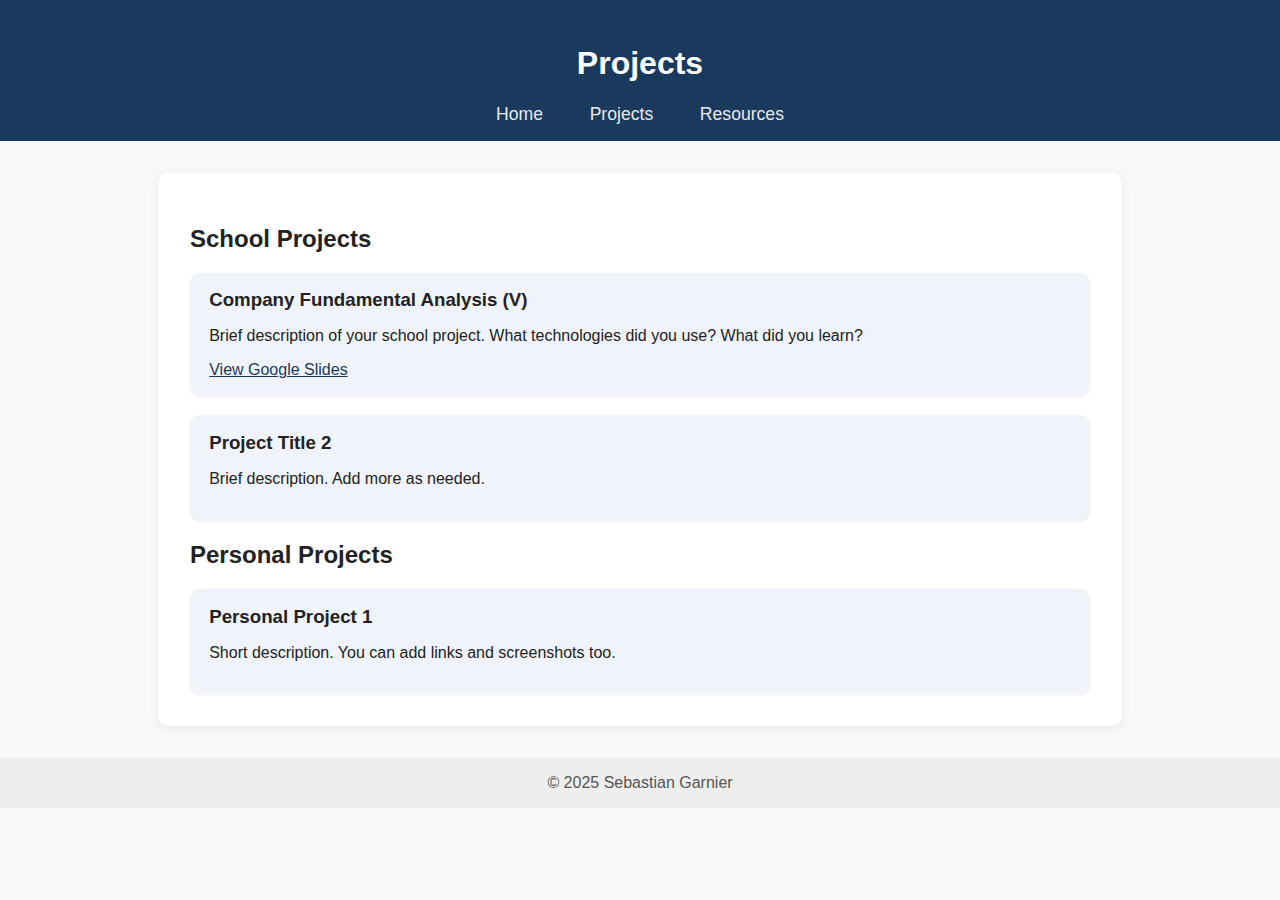
<file: projects.html>
<!DOCTYPE html>
<html lang="en">
<head>
  <meta charset="UTF-8">
  <title>Projects | Sebastian Garnier</title>
  <link rel="stylesheet" href="assets.css">
  <link rel="stylesheet" href="images.css">
</head>
<body>
  <header>
    <h1>Projects</h1>
    <nav>
      <a href="index.html">Home</a>
      <a href="projects.html">Projects</a>
      <a href="resources.html">Resources</a>
    </nav>
  </header>
  <main>
    <section>
      <h2>School Projects</h2>
      <ul class="project-list">
        <li>
          <h3>Company Fundamental Analysis (V)</h3>
          <p>Brief description of your school project. What technologies did you use? What did you learn?</p>
          <a href="https://docs.google.com/presentation/d/1Ggjn1BS-hcMhqibIMa5wpljtYfh3YOW3hJEN7Ue1hsU/edit?usp=sharing" target="_blank">
    View Google Slides
  </a>
        </li>
        <li>
          <h3>Project Title 2</h3>
          <p>Brief description. Add more as needed.</p>
        </li>
      </ul>
      <h2>Personal Projects</h2>
      <ul class="project-list">
        <li>
          <h3>Personal Project 1</h3>
          <p>Short description. You can add links and screenshots too.</p>
        </li>
      </ul>
    </section>
  </main>
  <footer>
    &copy; 2025 Sebastian Garnier
  </footer>
</body>
</html>
</file>
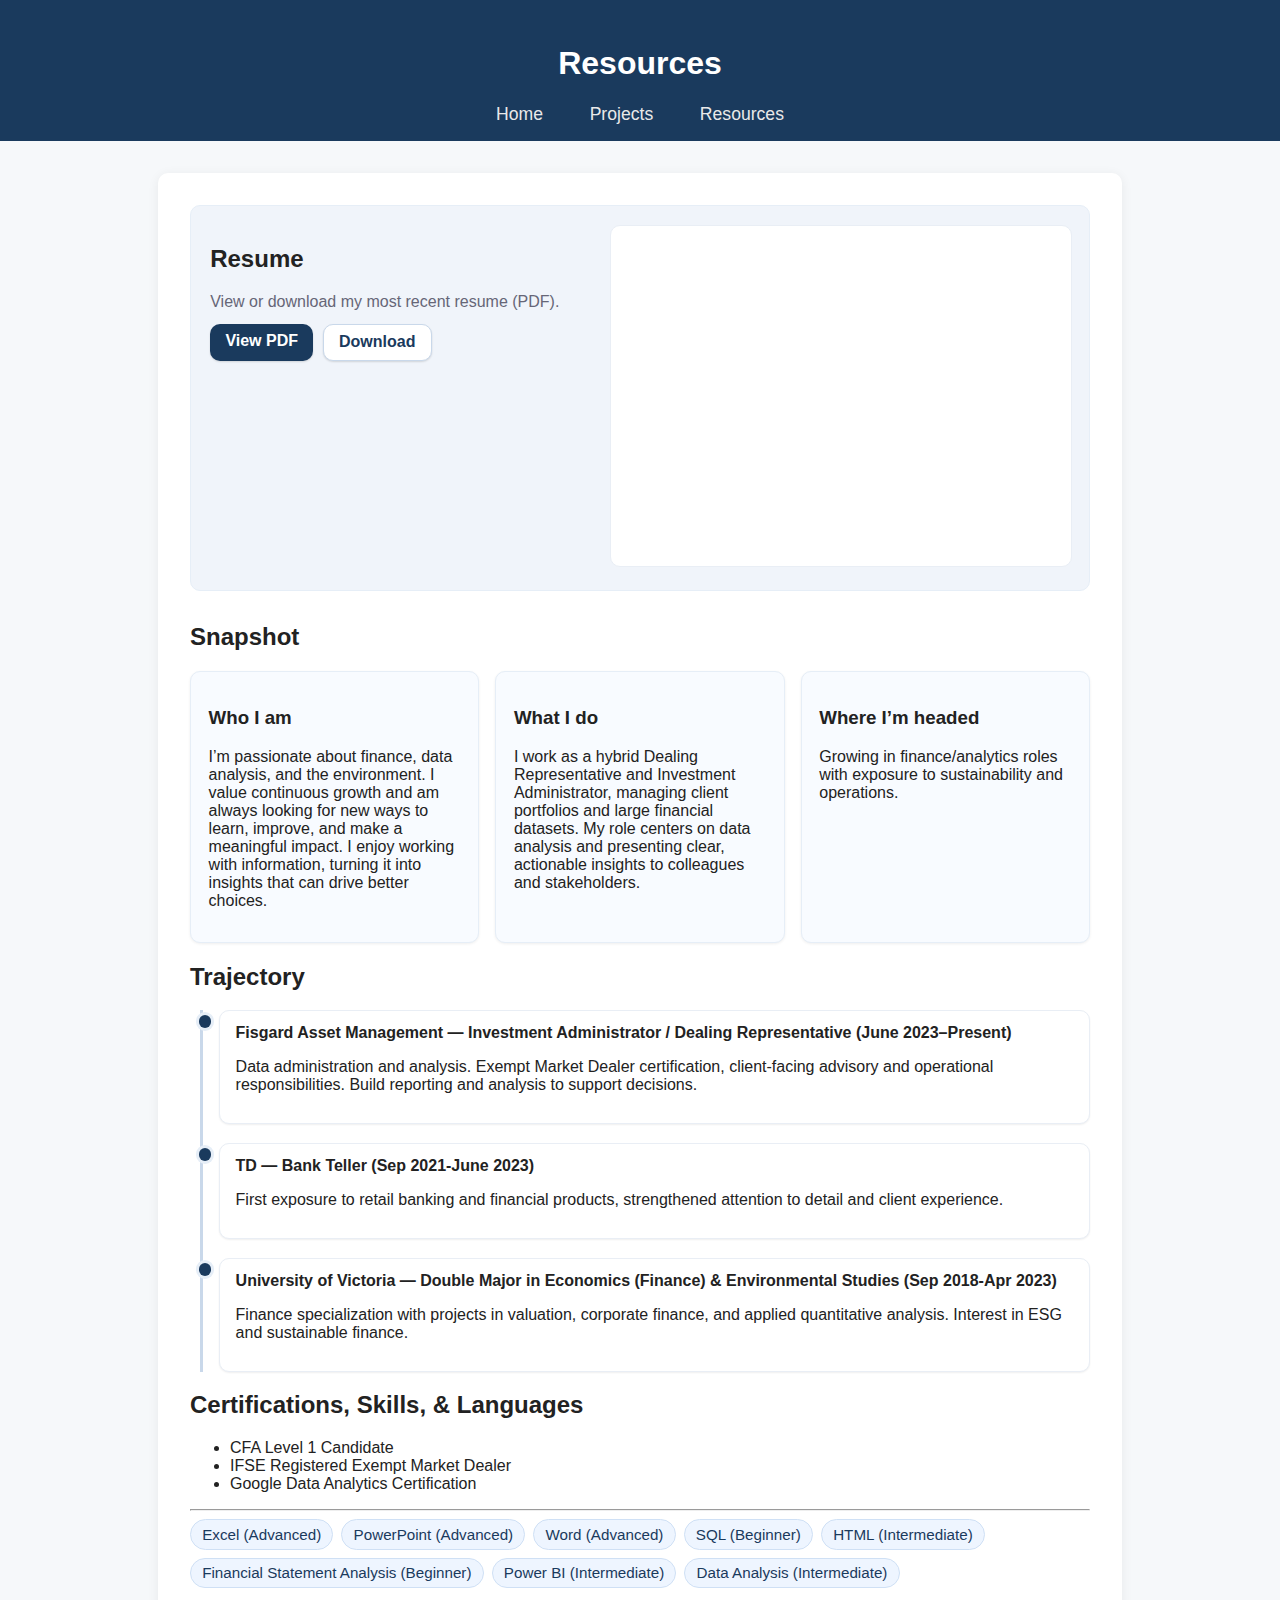
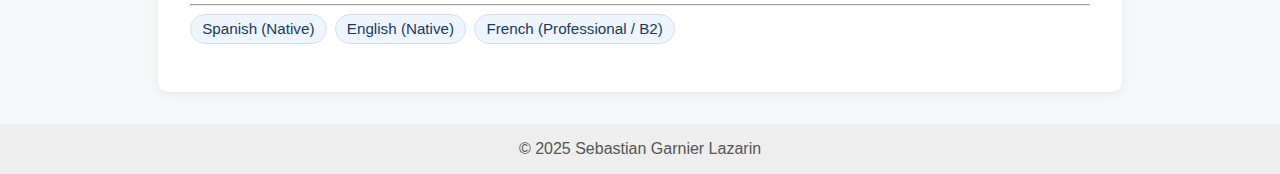
<file: resources.html>
<!DOCTYPE html>
<html lang="en">
<head>
  <meta charset="UTF-8" />
  <title>Resources | Sebastian Garnier</title>
  <link rel="stylesheet" href="assets.css" />
</head>
<body>
  <header>
    <h1>Resources</h1>
    <nav>
      <a href="index.html">Home</a>
      <a href="projects.html">Projects</a>
      <a href="resources.html" aria-current="page">Resources</a>
    </nav>
  </header>

  <main>
    <!-- ===== Resume (top) ===== -->
    <section class="resume-card">
      <div class="resume-left">
        <h2>Resume</h2>
        <p class="muted">View or download my most recent resume (PDF).</p>
        <div class="resume-actions">
          <a class="btn" href="assets/Resumefinal.pdf" target="_blank" rel="noopener">View PDF</a>
          <a class="btn outline" href="assets/Resumefinal.pdf" download>Download</a>
        </div>
      </div>
      <div class="resume-right">
        <!-- Optional inline preview; remove if you prefer only buttons -->
        <iframe
          title="Resume PDF preview"
          src="assets/Resumefinal.pdf#view=FitH"
          loading="lazy"
        ></iframe>
      </div>
    </section>

    <!-- ===== Snapshot ===== -->
    <section>
      <h2>Snapshot</h2>
      <ul class="card-list">
        <li class="card">
          <h3>Who I am</h3>
          <p>
           I’m passionate about finance, data analysis, and the environment. 
            I value continuous growth and am always looking for new ways to learn, improve, and make a meaningful impact.
            I enjoy working with information, turning it into insights that can drive better choices. 
            
          </p>
        </li>
        <li class="card">
          <h3>What I do</h3>
          <p>
            I work as a hybrid Dealing Representative and Investment Administrator, managing client portfolios and large financial datasets. 
            My role centers on data analysis and presenting clear, actionable insights to colleagues and stakeholders.
          </p>
        </li>
        <li class="card">
          <h3>Where I’m headed</h3>
          <p>
            Growing in finance/analytics roles with exposure to sustainability and operations.
          </p>
        </li>
      </ul>
    </section>

    <!-- ===== Trajectory (timeline) ===== -->
    <section>
      <h2>Trajectory</h2>
      <ol class="timeline">
        <li>
          <div class="tl-dot"></div>
          <div class="tl-card">
            <h4>Fisgard Asset Management — Investment Administrator / Dealing Representative (June 2023–Present)</h4>
            <p>
              Data administration and analysis. Exempt Market Dealer certification, client-facing advisory and operational responsibilities.
              Build reporting and analysis to support decisions.
            </p>
          </div>
        </li>
        <li>
          <div class="tl-dot"></div>
          <div class="tl-card">
            <h4>TD — Bank Teller (Sep 2021-June 2023)</h4>
            <p>
              First exposure to retail banking and financial products, strengthened attention to detail and client experience.
            </p>
          </div>
        </li>
        <li>
          <div class="tl-dot"></div>
          <div class="tl-card">
            <h4>University of Victoria — Double Major in Economics (Finance) & Environmental Studies (Sep 2018-Apr 2023)</h4>
            <p>
              Finance specialization with projects in valuation, corporate finance, and applied quantitative analysis. Interest in ESG and sustainable finance.
            </p>
          </div>
        </li>
      </ol>
    </section>

    <!-- ===== Skills & Certifications ===== -->
    <section>
      <h2>Certifications, Skills, & Languages</h2>

      <ul class="list">
         <li>CFA Level 1 Candidate</li>
         <li>IFSE Registered Exempt Market Dealer</li>
         <li>Google Data Analytics Certification</li>
      </ul>

      <hr>
      
      <ul class="pill-list">
        <li>Excel (Advanced)</li>
        <li>PowerPoint (Advanced)</li>
        <li>Word (Advanced)</li>
        <li>SQL (Beginner)</li>
        <li>HTML (Intermediate)</li>  
        <li>Financial Statement Analysis (Beginner)</li>  
        <li>Power BI (Intermediate)</li>
        <li>Data Analysis (Intermediate)</li>
      </ul>
      
      <hr>
      
      <ul class="pill-list">
        <li>Spanish (Native)</li>
        <li>English (Native)</li>
        <li>French (Professional / B2)</li>
      </ul>
    </section>
  </main>

  <footer>
    &copy; 2025 Sebastian Garnier Lazarin
  </footer>
</body>
</html>
</file>
<file: assets.css>
/* =========================
   Base / Layout
   ========================= */
body {
  font-family: 'Segoe UI', Arial, sans-serif;
  margin: 0;
  padding: 0;
  background: #f6f8fa;
  color: #222;
}

header {
  background: #1a3a5d;
  color: #fff;
  padding: 1.5em 0 1em 0;
  text-align: center;
}

nav a {
  color: #e9e9e9;
  text-decoration: none;
  margin: 0 1.2em;
  font-size: 1.1em;
}
nav a:hover,
nav a:focus {
  text-decoration: underline;
}

main {
  max-width: 900px;            /* wider for screenshots */
  margin: 2em auto;
  background: #fff;
  padding: 2em;
  border-radius: 10px;
  box-shadow: 0 2px 12px #0001;
}

footer {
  text-align: center;
  padding: 1em 0;
  background: #eee;
  margin-top: 2em;
  color: #555;
}

/* =========================
   Links
   ========================= */
a { color: #1a3a5d; }
a:hover,
a:focus { color: #134064; }

/* =========================
   Profile / About (Home)
   ========================= */
.profile-img {
  width: 120px;
  height: 120px;
  border-radius: 50%;
  margin-bottom: 1em;
  object-fit: cover;
  border: 3px solid #1a3a5d;
}

/* photo left + contact stacked */
.profile-info {
  display: flex;
  align-items: flex-start;
  gap: 1.2rem;
  margin-bottom: 1.5rem;
}

.contact-info {
  font-size: 0.95rem;
  line-height: 1.6;
}
.contact-info a {
  color: #1a3a5d;
  text-decoration: none;
}
.contact-info a:hover,
.contact-info a:focus {
  text-decoration: underline;
}

/* LinkedIn link with icon and name */
.linkedin-link {
  display: inline-flex;
  align-items: center;
  gap: 0.4rem;
}
.linkedin-icon {
  width: 18px;
  height: 18px;
}

/* About text spacing + separators */
.about { text-align: left; }
.about p { margin-bottom: 1rem; }
.about hr {
  border: 0;
  border-top: 1px solid #ddd;
  margin: 1.5rem 0;
}

/* =========================
   Project Lists & Cards
   ========================= */
.project-list {
  list-style: none;
  padding: 0;
  margin: 0;
  display: grid;               /* works for school & personal lists */
  gap: 1.2em;
}

.project-list > li {
  background: #f0f4fa;
  padding: 1.05em 1.2em;
  border-radius: 10px;
  box-shadow: 0 1px 3px #0001;
}

.project-list h3,
.project-list h4 {
  margin: 0 0 .5rem 0;
}

/* Power BI project item variant */
.project-item {
  background: #f8fbff;         /* slightly lighter than base card */
  border: 1px solid #e6eef7;
}

.desc {
  margin: .25rem 0 1rem;
  line-height: 1.6;
  color: #333;
}

/* Screenshot figure */
.screenshot { margin: 0 0 1rem 0; }
.screenshot figcaption {
  font-size: .9rem;
  color: #667;
  margin-top: .4rem;
}

/* Two-thumbnail gallery */
.thumbs {
  display: grid;
  grid-template-columns: repeat(2, 1fr);
  gap: .6rem;
  margin-bottom: .4rem;
}
.thumbs a {
  display: block;
  border-radius: 10px;
  overflow: hidden;
  border: 1px solid #e9eef5;
  box-shadow: 0 1px 2px #0001;
  transition: transform .06s ease, box-shadow .12s ease;
}
.thumbs a:hover,
.thumbs a:focus {
  transform: translateY(-1px);
  box-shadow: 0 6px 14px #0002;
}
.thumbs img {
  width: 100%;
  height: 180px;              /* consistent tile height */
  object-fit: cover;          /* neat crop */
  display: block;
}

/* Buttons / action row */
.assets {
  display: flex;
  gap: .6rem;
  flex-wrap: wrap;
  margin-top: .2rem;
}

.btn {
  display: inline-block;
  padding: .55rem .95rem;
  border-radius: 10px;
  text-decoration: none;
  background: #1a3a5d;
  color: #fff;
  font-weight: 600;
  box-shadow: 0 1px 2px #0002;
  transition: transform .04s ease, box-shadow .12s ease, background .12s ease;
}
.btn:hover,
.btn:focus {
  background: #17405f;
  transform: translateY(-1px);
  box-shadow: 0 4px 10px #0002;
}

.btn.outline {
  background: #fff;
  color: #1a3a5d;
  border: 1px solid #c9d8ea;
}
.btn.outline:hover,
.btn.outline:focus {
  background: #f5f9ff;
  border-color: #9fb9dc;
}

/* =========================
   Resources Page Blocks
   ========================= */
/* Resume card */
.resume-card {
  display: grid;
  grid-template-columns: 1fr 1.2fr;
  gap: 1rem;
  background: #f0f4fa;
  border: 1px solid #e6eef7;
  border-radius: 10px;
  padding: 1.2rem;
  margin-bottom: 2rem;
}
.resume-left .muted { color: #667; margin: .25rem 0 .8rem; }
.resume-actions { display: flex; gap: .6rem; flex-wrap: wrap; }
.resume-right iframe {
  width: 100%;
  height: 340px;               /* adjust if you want a taller preview */
  border: 1px solid #e9eef5;
  border-radius: 10px;
  background: #fff;
}

/* Snapshot cards */
.card-list {
  list-style: none;
  margin: 0;
  padding: 0;
  display: grid;
  gap: 1rem;
  grid-template-columns: repeat(auto-fit, minmax(240px, 1fr));
}
.card {
  background: #f8fbff;
  border: 1px solid #e6eef7;
  border-radius: 10px;
  padding: 1rem 1.1rem;
  box-shadow: 0 1px 3px #0001;
}

/* Timeline */
.timeline {
  list-style: none;
  margin: 0;
  padding: 0;
  border-left: 3px solid #c9d8ea;
  margin-left: .6rem;
}
.timeline > li {
  position: relative;
  margin: 0 0 1.2rem 1rem;
}
.tl-dot {
  position: absolute;
  left: -1.25rem;
  top: .3rem;
  width: .8rem;
  height: .8rem;
  background: #1a3a5d;
  border-radius: 50%;
  box-shadow: 0 0 0 3px #e6eef7;
}
.tl-card {
  background: #fff;
  border: 1px solid #e9eef5;
  border-radius: 10px;
  padding: .8rem 1rem;
  box-shadow: 0 1px 2px #0001;
}
.tl-card h4 { margin: 0 0 .35rem; }

/* Skills pills */
.pill-list {
  list-style: none;
  padding: 0;
  margin: .4rem 0 1rem;
  display: flex;
  flex-wrap: wrap;
  gap: .5rem;
}
.pill-list li {
  background: #eef5ff;
  border: 1px solid #cfe0f5;
  color: #1a3a5d;
  border-radius: 999px;
  padding: .35rem .7rem;
  font-size: .95rem;
}
.muted { color: #667; }

/* =========================
   Responsive
   ========================= */
@media (max-width: 700px) {
  main { padding: 1.25em; }

  /* stack profile layout */
  .profile-info {
    flex-direction: column;
    align-items: center;
    text-align: center;
  }
  .contact-info { text-align: left; }

  .thumbs { grid-template-columns: 1fr; }
  .thumbs img { height: 220px; }

  .assets { gap: .5rem; }
  .btn { width: 100%; text-align: center; }
}

@media (max-width: 800px) {
  .resume-card { grid-template-columns: 1fr; }
  .resume-right iframe { height: 420px; }
}
</file>
<file: images.css>
PLACEHOLDER IMAGE: Add your own profile photo here with the filename 'profile.jpg'.
</file>
